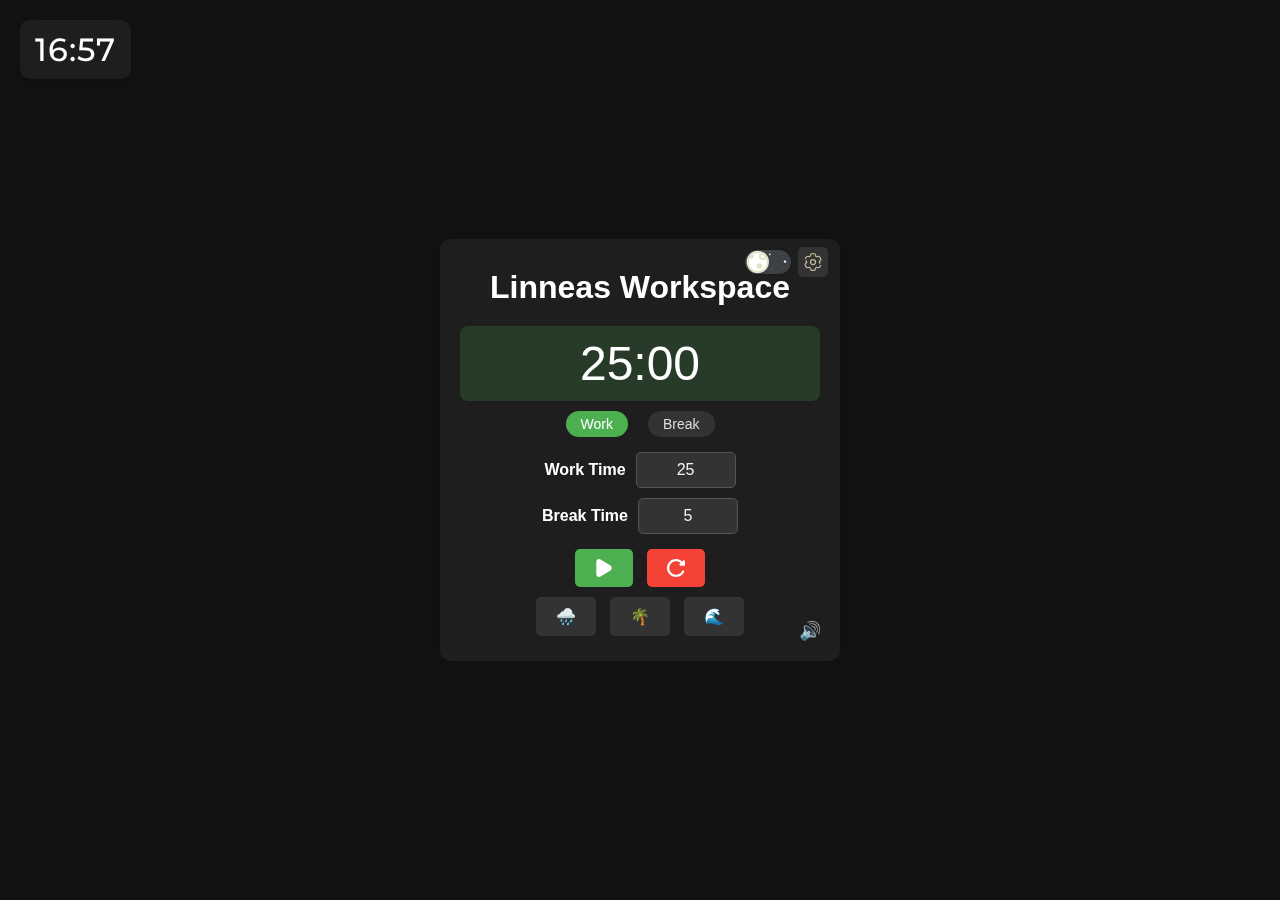
<file: index.html>
<!DOCTYPE html>
<html lang="en">

<head>
    <meta charset="UTF-8">
    <meta name="viewport" content="width=device-width, initial-scale=1.0">
    <title>Linneas Workspace</title>
    <link rel="stylesheet" href="styles.css">
    <link rel="stylesheet" href="darkmode.css">
    <link rel="preconnect" href="https://fonts.googleapis.com">
    <link rel="preconnect" href="https://fonts.gstatic.com" crossorigin>
    <link href="https://fonts.googleapis.com/css2?family=Montserrat:wght@400;500;600&display=swap" rel="stylesheet">
</head>

<body class="dark-mode">
    <div class="rain-container" id="rain-container">
        <!-- Rain drops will be added here by JavaScript -->
    </div>
    <div class="jungle-container" id="jungle-container">
        <!-- Leaves will be added here by JavaScript -->
    </div>
    <div class="ocean-container" id="ocean-container">
        <!-- Waves will be added here by JavaScript -->
    </div>

    <!-- Digital Clock -->
    <div id="digital-clock"></div>

    <main class="pomodoro-timer dark-mode">
        <div class="controls-container">
            <div class="toggle--daynight dark-mode-toggle">
                <input type="checkbox" id="toggle--daynight" class="toggle--checkbox">
                <label class="toggle--btn" for="toggle--daynight"><span class="toggle--feature"></span></label>
            </div>
            <button id="config-button" class="config-button" aria-label="Settings">
                <img src="icons/settings.svg" alt="Settings" class="settings-icon">
            </button>
        </div>
        <h1>Linneas Workspace</h1>

        <!-- Settings Panel -->
        <div id="config-panel" class="config-panel">
            <h3>Settings</h3>
            <div class="config-option">
                <label for="end-sound-volume">End Sound Volume</label>
                <input type="range" id="end-sound-volume" min="0" max="1" step="0.01" value="0.5">
            </div>
        </div>

        <div id="timer" aria-live="polite">25:00</div>

        <!-- Add timer mode selection buttons -->
        <div class="timer-mode-selector">
            <button id="work-mode" class="mode-button active" aria-label="Work Timer Mode">Work</button>
            <button id="break-mode" class="mode-button" aria-label="Break Timer Mode">Break</button>
        </div>

        <form>
            <div>
                <label for="work-time">Work Time</label>
                <input type="number" step="0.1" id="work-time" value="25" aria-label="Work Time">
            </div>
            <div>
                <label for="break-time">Break Time</label>
                <input type="number" step="0.1" id="break-time" value="5" aria-label="Break Time">
            </div>
        </form>
        <div class="control-buttons">
            <button id="start" aria-label="Start Timer">
                <img src="icons/play.svg" alt="Play" class="button-icon" id="play-pause-icon">
            </button>
            <button id="reset" aria-label="Reset Timer">
                <img src="icons/repeat.svg" alt="Reset" class="button-icon">
            </button>
        </div>
        <div class="sound-buttons">
            <button id="rain-sound" class="sound-button" aria-label="Rain Sound">🌧️</button>
            <button id="jungle-sound" class="sound-button" aria-label="Jungle Sound">🌴</button>
            <button id="ocean-sound" class="sound-button" aria-label="Ocean Sound">🌊</button>
        </div>
        <audio id="sound-file" loop></audio>
        <div class="volume-container">
            <div class="volume-icon">🔊</div>
            <div class="volume-slider-container">
                <input type="range" id="volume-slider" min="0" max="1" step="0.01" value="0.5"
                    aria-label="Volume Control">
            </div>
        </div>
        <audio id="end-sound" src="sounds/countdown/end-sound.mp3"></audio>
    </main>
    <script src="script.js"></script>
</body>

</html>
</file>
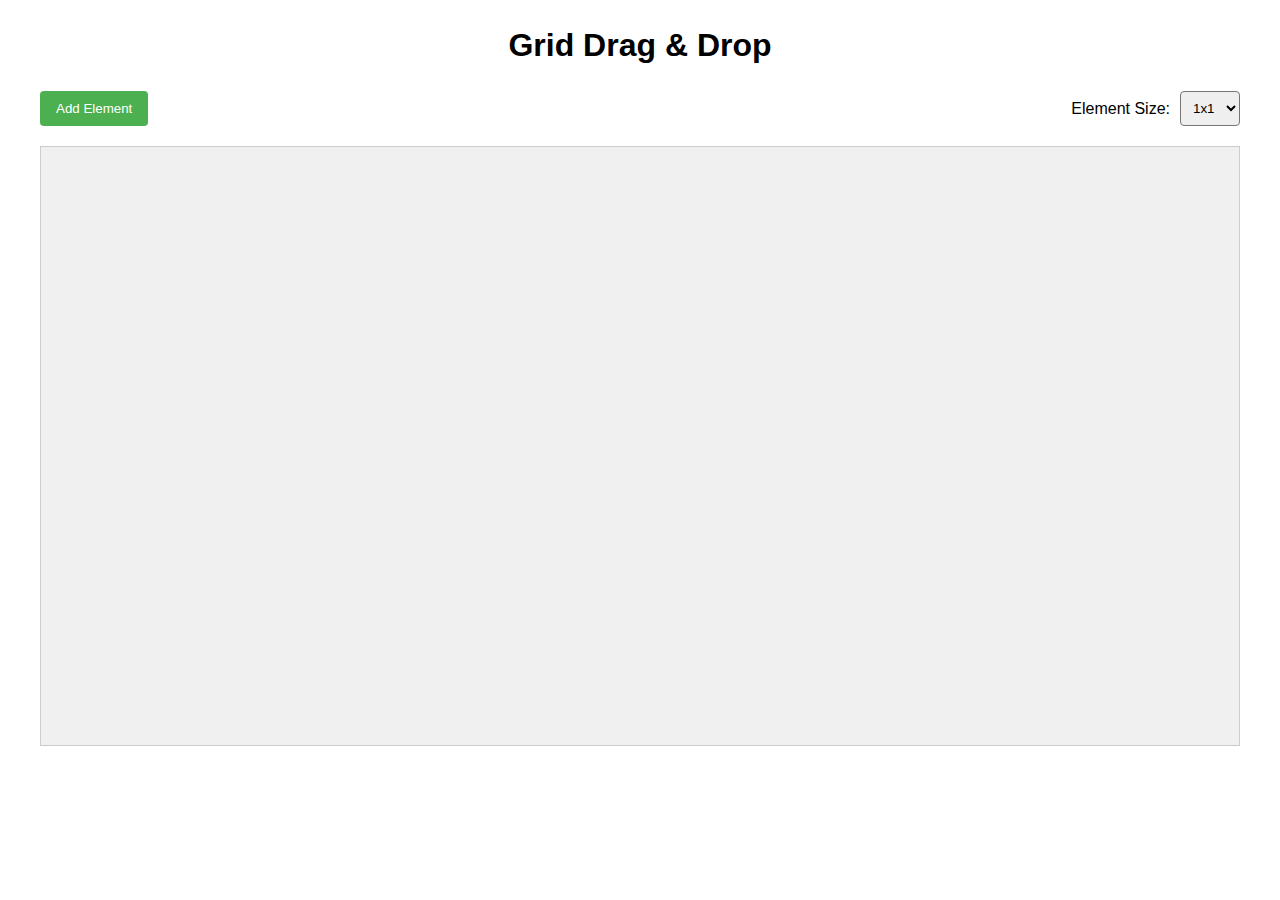
<file: gridproject/index.html>
<!DOCTYPE html>
<html lang="en">
<head>
    <meta charset="UTF-8">
    <meta name="viewport" content="width=device-width, initial-scale=1.0">
    <title>Grid Drag & Drop</title>
    <link rel="stylesheet" href="style.css">
</head>
<body>
    <div class="container">
        <h1>Grid Drag & Drop</h1>
        
        <div class="controls">
            <button id="addElement">Add Element</button>
            <div class="size-controls">
                <label>Element Size:</label>
                <select id="elementSize">
                    <option value="1">1x1</option>
                    <option value="2">2x2</option>
                    <option value="3">3x3</option>
                    <option value="4">4x4</option>
                </select>
            </div>
        </div>
        
        <div class="grid-container" id="grid">
            <!-- Grid elements will be added here dynamically -->
        </div>
    </div>
    
    <script src="script.js"></script>
</body>
</html>
</file>
<file: styles.css>
body {
    display: flex;
    justify-content: center;
    align-items: center;
    height: 100vh;
    background-color: #f4f4f4;
    font-family: Arial, sans-serif;
    margin: 0;
    transition: background-color 0.3s;
}

.pomodoro-timer {
    text-align: center;
    background: white;
    padding: 20px;
    border-radius: 10px;
    box-shadow: 0 0 10px rgba(0, 0, 0, 0.1);
    width: 90%;
    max-width: 400px;
    transition: background-color 0.3s, color 0.3s;
    position: relative;
    z-index: 1;
}

h1 {
    margin-top: 10px;
    margin-bottom: 20px;
}

#timer {
    font-size: 48px;
    /* margin: 20px 0; */
    transition: color 0.5s ease, background-color 0.5s ease;
}

#timer.timer-work,
#timer.timer-break {
    padding: 10px;
    border-radius: 8px;
}

#timer.timer-work {
    background-color: rgba(76, 175, 80, 0.3);
    /* Increased opacity for better visibility */
}

#timer.timer-break {
    background-color: rgba(244, 67, 54, 0.2);
    /* Subtle red background */
}

/* Dark mode adjustments */
.dark-mode #timer.timer-work {
    background-color: rgba(76, 175, 80, 0.2);
}

.dark-mode #timer.timer-break {
    background-color: rgba(244, 67, 54, 0.2);
}

button {
    padding: 10px 20px;
    margin: 5px;
    font-size: 16px;
    border: none;
    border-radius: 5px;
    cursor: pointer;
    width: 100%;
    max-width: 150px;
}

#start {
    background-color: #4CAF50;
    color: white;
}

#reset {
    background-color: #f44336;
    color: white;
}

.sound-button {
    width: 100%;
    max-width: 150px;
    position: relative;
    overflow: hidden;
    transition: all 0.3s ease;
}

.sound-button.active {
    background-color: #2196F3;
    color: white;
}

/* Change icon based on sound playing status rather than just active state */
.sound-button.active.sound-playing::after {
    content: '';
    position: absolute;
    bottom: 3px;
    left: 50%;
    transform: translateX(-50%);
    width: 8px;
    height: 8px;
    background-image: url('icons/pause.svg');
    background-size: contain;
    background-repeat: no-repeat;
    background-position: center;
    filter: brightness(0) invert(1);
    /* Make icon white */
}

.sound-button.active:not(.sound-playing)::after {
    content: '';
    position: absolute;
    bottom: 3px;
    left: 50%;
    transform: translateX(-50%);
    width: 8px;
    height: 8px;
    background-image: url('icons/play.svg');
    background-size: contain;
    background-repeat: no-repeat;
    background-position: center;
    filter: brightness(0) invert(1);
    /* Make icon white */
}

.dark-mode .sound-button.active::after {
    filter: brightness(0) invert(1);
    /* Keep icon white in dark mode */
}

/* When sound button is not active but hovered, show play icon */
.sound-button:not(.active):hover::after {
    content: '';
    position: absolute;
    bottom: 3px;
    left: 50%;
    transform: translateX(-50%);
    width: 8px;
    /* Reduced from 16px */
    height: 8px;
    /* Reduced from 16px */
    background-image: url('icons/play.svg');
    ;
    background-size: contain;
    background-repeat: no-repeat;
    background-position: center;
    opacity: 0.8;
    filter: brightness(0) invert(1);
    /* Make icon white */
}

@media (min-width: 600px) {
    .pomodoro-timer {
        width: 80%;
    }

    button {
        width: auto;
    }

    .sound-button {
        width: auto;
    }
}

body.dark-mode {
    background-color: #121212;
}

.pomodoro-timer.dark-mode {
    background-color: #1e1e1e;
    color: #ffffff;
}

button.dark-mode {
    background-color: #333333;
    color: #ffffff;
}

#start.dark-mode {
    background-color: #4CAF50;
}

#reset.dark-mode {
    background-color: #f44336;
}

.sound-button.dark-mode.active {
    background-color: #2196F3;
}

/* Remove the header-container class as it's no longer needed */
.header-container {
    display: none;
}

.dark-mode-toggle {
    position: absolute;
    top: 5px;
    right: 5px;
    z-index: 10;
    margin: 0;
    padding: 0;
    transform: scale(0.4);
    transform-origin: top right;
}

.toggle-label {
    display: flex;
    align-items: center;
    cursor: pointer;
    position: relative;
    width: 60px;
    height: 30px;
}

.toggle-slider {
    position: absolute;
    top: 0;
    left: 0;
    right: 0;
    bottom: 0;
    background-color: #ccc;
    border-radius: 34px;
    transition: 0.4s;
}

.toggle-slider:before {
    position: absolute;
    content: "";
    height: 24px;
    width: 24px;
    left: 3px;
    bottom: 3px;
    background-color: white;
    border-radius: 50%;
    transition: 0.4s;
}

input:checked+.toggle-label .toggle-slider {
    background-color: #2196F3;
}

input:checked+.toggle-label .toggle-slider:before {
    transform: translateX(30px);
}

.toggle-moon,
.toggle-sun {
    position: absolute;
    top: 50%;
    transform: translateY(-50%);
    font-size: 16px;
    transition: transform 0.4s, opacity 0.4s;
    user-select: none;
    /* Prevent text selection */
}

.toggle-moon {
    left: 6px;
    opacity: 0;
}

.toggle-sun {
    right: 6px;
    opacity: 1;
}

input:not(:checked)+.toggle-label .toggle-moon {
    opacity: 1;
    transform: translateY(-50%) translateX(30px);
}

input:not(:checked)+.toggle-label .toggle-sun {
    opacity: 0;
    transform: translateY(-50%) translateX(0);
}

input:checked+.toggle-label .toggle-moon {
    opacity: 0;
    transform: translateY(-50%) translateX(30px);
}

input:checked+.toggle-label .toggle-sun {
    opacity: 1;
    transform: translateY(-50%) translateX(-30px);
}

.audio-controls {
    display: flex;
    flex-direction: column;
    align-items: center;
    margin-top: 20px;
}

.audio-controls button,
.audio-controls input[type="range"] {
    margin: 5px 0;
    width: 100%;
    max-width: 300px;
}

#audio-controls button {
    background-color: #2196F3;
    color: white;
    border: none;
    border-radius: 5px;
    padding: 10px;
    cursor: pointer;
}

#audio-controls input[type="range"] {
    -webkit-appearance: none;
    appearance: none;
    width: 100%;
    height: 5px;
    background: #ddd;
    outline: none;
    opacity: 0.7;
    transition: opacity .2s;
}

#audio-controls input[type="range"]:hover {
    opacity: 1;
}

#audio-controls input[type="range"]::-webkit-slider-thumb {
    -webkit-appearance: none;
    appearance: none;
    width: 15px;
    height: 15px;
    background: #2196F3;
    cursor: pointer;
    border-radius: 50%;
}

#audio-controls input[type="range"]::-moz-range-thumb {
    width: 15px;
    height: 15px;
    background: #2196F3;
    cursor: pointer;
    border-radius: 50%;
}

/* Volume control styling */
.volume-control {
    display: none;
    margin: 15px auto;
    width: 80%;
    max-width: 200px;
    display: flex;
    flex-direction: column;
    align-items: center;
}

.volume-label {
    margin-bottom: 5px;
    font-size: 0.9em;
    color: #666;
}

.dark-mode .volume-label {
    color: #aaa;
}

#volume-slider {
    -webkit-appearance: none;
    width: 100%;
    height: 5px;
    border-radius: 5px;
    background: #ddd;
    outline: none;
    opacity: 0.7;
    transition: opacity .2s;
}

#volume-slider:hover {
    opacity: 1;
}

#volume-slider::-webkit-slider-thumb {
    -webkit-appearance: none;
    appearance: none;
    width: 15px;
    height: 15px;
    border-radius: 50%;
    background: #2196F3;
    cursor: pointer;
}

#volume-slider::-moz-range-thumb {
    width: 15px;
    height: 15px;
    border-radius: 50%;
    background: #2196F3;
    cursor: pointer;
}

.dark-mode #volume-slider {
    background: #555;
}

/* Form and Input Styles */
form {
    margin-left: 0;
    margin-right: 0;
    margin-bottom: 5px;
}

form div {
    margin: 10px 0;
    display: flex;
    flex-direction: column;
    align-items: center;
}

label {
    margin-bottom: 5px;
    font-weight: bold;
}

input[type="number"] {
    width: 100%;
    max-width: 100px;
    padding: 8px 12px;
    border-radius: 5px;
    border: 1px solid #ccc;
    font-size: 16px;
    text-align: center;
    transition: border-color 0.3s, background-color 0.3s, color 0.3s;
}

input[type="number"]:focus {
    outline: none;
    border-color: #2196F3;
    box-shadow: 0 0 0 2px rgba(33, 150, 243, 0.2);
}

/* Hide spinner buttons on input[type=number] for cleaner look */
input[type="number"]::-webkit-inner-spin-button,
input[type="number"]::-webkit-outer-spin-button {
    -webkit-appearance: none;
    margin: 0;
}

input[type="number"] {
    -moz-appearance: textfield;
    /* Firefox */
}

/* Dark mode styles for input fields */
.pomodoro-timer.dark-mode input[type="number"] {
    background-color: #333;
    color: #f0f0f0;
    border-color: #555;
}

.pomodoro-timer.dark-mode input[type="number"]:focus {
    border-color: #4CAF50;
    box-shadow: 0 0 0 2px rgba(76, 175, 80, 0.2);
}

@media (min-width: 600px) {
    form div {
        flex-direction: row;
        justify-content: center;
        gap: 10px;
    }

    label {
        margin-bottom: 0;
    }
}

/* Timer Mode Selector Styling */
.timer-mode-selector {
    margin-top: 5px;
    display: flex;
    justify-content: center;
    gap: 10px;
}

.mode-button {
    padding: 5px 15px;
    border-radius: 15px;
    background-color: #f1f1f1;
    border: none;
    cursor: pointer;
    font-size: 14px;
    transition: all 0.3s ease;
    color: #333;
    max-width: 80px;
}

.mode-button.active {
    background-color: #4CAF50;
    color: white;
}

.mode-button#break-mode.active {
    background-color: #f44336;
}

.dark-mode .mode-button {
    background-color: #333;
    color: #ddd;
}

.dark-mode .mode-button.active {
    background-color: #4CAF50;
    color: white;
}

.dark-mode .mode-button#break-mode.active {
    background-color: #f44336;
}

/* Common styles for all effect containers */
.rain-container,
.jungle-container,
.ocean-container {
    position: fixed;
    top: 0;
    left: 0;
    width: 100%;
    height: 100%;
    z-index: -1;
    pointer-events: none;
    opacity: 0;
    transition: opacity 2s ease;
    overflow: hidden;
}

.rain-container.active,
.jungle-container.active,
.ocean-container.active {
    opacity: 1;
}

/* Rain Effect Styles */
.raindrop {
    position: absolute;
    width: 2px;
    height: 15px;
    background: linear-gradient(transparent, #4e9ad8);
    border-radius: 5px;
    opacity: 0;
    animation: fall linear infinite;
    animation-fill-mode: forwards;
}

.dark-mode .raindrop {
    background: linear-gradient(transparent, #5eb1ff);
}

.light-mode .raindrop {
    background: linear-gradient(transparent, #4e9ad8);
}

@keyframes fall {
    0% {
        transform: translateY(-120vh);
        opacity: 0;
    }

    10% {
        opacity: 0.6;
    }

    100% {
        transform: translateY(120vh);
        opacity: 0.6;
    }
}

/* Jungle Effect Styles */
.leaf {
    position: absolute;
    width: 25px;
    height: 25px;
    background-size: contain;
    background-repeat: no-repeat;
    background-position: center;
    opacity: 0;
    transform: translateY(-120vh);
    /* Start above viewport */
    animation: leafFall linear infinite;
    animation-fill-mode: forwards;
    will-change: transform, opacity;
    /* Performance optimization */
}

.leaf.leaf1 {
    background-image: url('data:image/svg+xml;utf8,<svg xmlns="http://www.w3.org/2000/svg" viewBox="0 0 24 24" fill="%2368a063"><path d="M17,8C8,10 5.9,16.17 3.82,21.34L5.71,22L6.66,19.7C7.14,19.87 7.64,20 8,20C19,20 22,3 22,3C21,5 14,5.25 9,6.25C4,7.25 2,11.5 2,13.5C2,15.5 3.75,17.25 3.75,17.25C7,8 17,8 17,8Z"/></svg>');
}

.leaf.leaf2 {
    background-image: url('data:image/svg+xml;utf8,<svg xmlns="http://www.w3.org/2000/svg" viewBox="0 0 24 24" fill="%234caf50"><path d="M17,8C8,10 5.9,16.17 3.82,21.34L5.71,22L6.66,19.7C7.14,19.87 7.64,20 8,20C19,20 22,3 22,3C21,5 14,5.25 9,6.25C4,7.25 2,11.5 2,13.5C2,15.5 3.75,17.25 3.75,17.25C7,8 17,8 17,8Z" transform="rotate(120 12 12)"/></svg>');
}

.leaf.leaf3 {
    background-image: url('data:image/svg+xml;utf8,<svg xmlns="http://www.w3.org/2000/svg" viewBox="0 0 24 24" fill="%2381c784"><path d="M17,8C8,10 5.9,16.17 3.82,21.34L5.71,22L6.66,19.7C7.14,19.87 7.64,20 8,20C19,20 22,3 22,3C21,5 14,5.25 9,6.25C4,7.25 2,11.5 2,13.5C2,15.5 3.75,17.25 3.75,17.25C7,8 17,8 17,8Z" transform="rotate(240 12 12)"/></svg>');
}

.dark-mode .leaf {
    filter: brightness(1.2);
}

.light-mode .leaf {
    filter: brightness(0.95);
}

@keyframes leafFall {
    0% {
        transform: translateY(-120vh) rotate(0deg);
        opacity: 0;
    }

    2% {
        /* Even faster fade in */
        opacity: 0.8;
    }

    100% {
        transform: translateY(120vh) rotate(360deg);
        opacity: 0.8;
    }
}

/* Enhanced Ocean Effect Styles - Layered Cardboard-style Waves with Curves */
.ocean-container {
    perspective: 1000px;
    transform-style: preserve-3d;
}

.wave-layer {
    position: absolute;
    width: 120%;
    left: -10%;
    bottom: 0;
    /* All layers now align to bottom of screen */
    transform-origin: center bottom;
    background-repeat: no-repeat;
    background-size: 100% 100%;
    pointer-events: none;
    z-index: -1;
    overflow: hidden;
    transform: translateZ(0);
    backface-visibility: hidden;
}

/* Fix wave layer z-index ordering to ensure proper stacking */
.wave-layer:nth-child(1) {
    height: 250px; /* Increase height to ensure coverage */
    margin-bottom: -20px; /* Push slightly below the bottom of the viewport */
    background-color: #003366; /* Darkest blue - bottom layer */
    z-index: -5;
    clip-path: polygon(100% 100%, 0% 100% , 0.00% 56.67%, 2.00% 56.46%, 4.00% 55.84%, 6.00% 54.86%, 8.00% 53.57%, 10.00% 52.06%, 12.00% 50.42%, 14.00% 48.75%, 16.00% 47.16%, 18.00% 45.75%, 20.00% 44.61%, 22.00% 43.80%, 24.00% 43.39%, 26.00% 43.39%, 28.00% 43.80%, 30.00% 44.61%, 32.00% 45.75%, 34.00% 47.16%, 36.00% 48.75%, 38.00% 50.42%, 40.00% 52.06%, 42.00% 53.57%, 44.00% 54.86%, 46.00% 55.84%, 48.00% 56.46%, 50.00% 56.67%, 52.00% 56.46%, 54.00% 55.84%, 56.00% 54.86%, 58.00% 53.57%, 60.00% 52.06%, 62.00% 50.42%, 64.00% 48.75%, 66.00% 47.16%, 68.00% 45.75%, 70.00% 44.61%, 72.00% 43.80%, 74.00% 43.39%, 76.00% 43.39%, 78.00% 43.80%, 80.00% 44.61%, 82.00% 45.75%, 84.00% 47.16%, 86.00% 48.75%, 88.00% 50.42%, 90.00% 52.06%, 92.00% 53.57%, 94.00% 54.86%, 96.00% 55.84%, 98.00% 56.46%, 100.00% 56.67%);
    animation: waveBob1 6s ease-in-out infinite alternate;
}

.wave-layer:nth-child(2) {
    height: 300px;
    background-color: #0066cc;
    z-index: -6;
    clip-path: polygon(100% 100%, 0% 100% , 0.00% 44.89%, 2.00% 43.99%, 4.00% 43.46%, 6.00% 43.34%, 8.00% 43.65%, 10.00% 44.35%, 12.00% 45.40%, 14.00% 46.75%, 16.00% 48.30%, 18.00% 49.95%, 20.00% 51.61%, 22.00% 53.17%, 24.00% 54.53%, 26.00% 55.60%, 28.00% 56.33%, 30.00% 56.65%, 32.00% 56.56%, 34.00% 56.05%, 36.00% 55.17%, 38.00% 53.96%, 40.00% 52.50%, 42.00% 50.88%, 44.00% 49.21%, 46.00% 47.59%, 48.00% 46.12%, 50.00% 44.89%, 52.00% 43.99%, 54.00% 43.46%, 56.00% 43.34%, 58.00% 43.65%, 60.00% 44.35%, 62.00% 45.40%, 64.00% 46.75%, 66.00% 48.30%, 68.00% 49.95%, 70.00% 51.61%, 72.00% 53.17%, 74.00% 54.53%, 76.00% 55.60%, 78.00% 56.33%, 80.00% 56.65%, 82.00% 56.56%, 84.00% 56.05%, 86.00% 55.17%, 88.00% 53.96%, 90.00% 52.50%, 92.00% 50.88%, 94.00% 49.21%, 96.00% 47.59%, 98.00% 46.12%, 100.00% 44.89%);
    animation: waveBob2 7s ease-in-out infinite alternate;
}

.wave-layer:nth-child(3) {
    height: 420px;
    background-color: #3399ff;
    z-index: -7;
    clip-path: polygon(100% 100%, 0% 100% , 0.00% 43.74%, 2.00% 44.50%, 4.00% 45.61%, 6.00% 46.99%, 8.00% 48.57%, 10.00% 50.23%, 12.00% 51.88%, 14.00% 53.41%, 16.00% 54.73%, 18.00% 55.75%, 20.00% 56.41%, 22.00% 56.66%, 24.00% 56.50%, 26.00% 55.93%, 28.00% 54.99%, 30.00% 53.73%, 32.00% 52.24%, 34.00% 50.60%, 36.00% 48.93%, 38.00% 47.33%, 40.00% 45.90%, 42.00% 44.72%, 44.00% 43.87%, 46.00% 43.41%, 48.00% 43.37%, 50.00% 43.74%, 52.00% 44.50%, 54.00% 45.61%, 56.00% 46.99%, 58.00% 48.57%, 60.00% 50.23%, 62.00% 51.88%, 64.00% 53.41%, 66.00% 54.73%, 68.00% 55.75%, 70.00% 56.41%, 72.00% 56.66%, 74.00% 56.50%, 76.00% 55.93%, 78.00% 54.99%, 80.00% 53.73%, 82.00% 52.24%, 84.00% 50.60%, 86.00% 48.93%, 88.00% 47.33%, 90.00% 45.90%, 92.00% 44.72%, 94.00% 43.87%, 96.00% 43.41%, 98.00% 43.37%, 100.00% 43.74%);
    animation: waveBob3 5.5s ease-in-out infinite alternate;
}

.wave-layer:nth-child(4) {
    height: 480px;
    background-color: #66b3ff;
    z-index: -8;
    clip-path: polygon(100% 100%, 0% 100% , 0.00% 56.26%, 2.00% 56.63%, 4.00% 56.59%, 6.00% 56.13%, 8.00% 55.28%, 10.00% 54.10%, 12.00% 52.67%, 14.00% 51.07%, 16.00% 49.40%, 18.00% 47.76%, 20.00% 46.27%, 22.00% 45.01%, 24.00% 44.07%, 26.00% 43.50%, 28.00% 43.34%, 30.00% 43.59%, 32.00% 44.25%, 34.00% 45.27%, 36.00% 46.59%, 38.00% 48.12%, 40.00% 49.77%, 42.00% 51.43%, 44.00% 53.01%, 46.00% 54.39%, 48.00% 55.50%, 50.00% 56.26%, 52.00% 56.63%, 54.00% 56.59%, 56.00% 56.13%, 58.00% 55.28%, 60.00% 54.10%, 62.00% 52.67%, 64.00% 51.07%, 66.00% 49.40%, 68.00% 47.76%, 70.00% 46.27%, 72.00% 45.01%, 74.00% 44.07%, 76.00% 43.50%, 78.00% 43.34%, 80.00% 43.59%, 82.00% 44.25%, 84.00% 45.27%, 86.00% 46.59%, 88.00% 48.12%, 90.00% 49.77%, 92.00% 51.43%, 94.00% 53.01%, 96.00% 54.39%, 98.00% 55.50%, 100.00% 56.26%);
    animation: waveBob4 4.5s ease-in-out infinite alternate;
}

.wave-layer:nth-child(5) {
    height: 600px;
    background-color: #99ccff; /* Lightest blue - top layer */
    z-index: -9;
    clip-path: polygon(100% 100%, 0% 100% , 0.00% 46.37%, 2.00% 45.09%, 4.00% 44.12%, 6.00% 43.53%, 8.00% 43.33%, 10.00% 43.56%, 12.00% 44.19%, 14.00% 45.19%, 16.00% 46.49%, 18.00% 48.01%, 20.00% 49.65%, 22.00% 51.32%, 24.00% 52.90%, 26.00% 54.30%, 28.00% 55.43%, 30.00% 56.22%, 32.00% 56.62%, 34.00% 56.60%, 36.00% 56.17%, 38.00% 55.35%, 40.00% 54.20%, 42.00% 52.78%, 44.00% 51.18%, 46.00% 49.51%, 48.00% 47.87%, 50.00% 46.37%, 52.00% 45.09%, 54.00% 44.12%, 56.00% 43.53%, 58.00% 43.33%, 60.00% 43.56%, 62.00% 44.19%, 64.00% 45.19%, 66.00% 46.49%, 68.00% 48.01%, 70.00% 49.65%, 72.00% 51.32%, 74.00% 52.90%, 76.00% 54.30%, 78.00% 55.43%, 80.00% 56.22%, 82.00% 56.62%, 84.00% 56.60%, 86.00% 56.17%, 88.00% 55.35%, 90.00% 54.20%, 92.00% 52.78%, 94.00% 51.18%, 96.00% 49.51%, 98.00% 47.87%, 100.00% 46.37%);
    animation: waveBob5 6.5s ease-in-out infinite alternate;
}

/* Wave top highlight - adds white trim to the wave peaks */
.wave-layer::before {
    content: '';
    position: absolute;
    top: 0;
    left: 0;
    width: 100%;
    height: 100%;
    background: linear-gradient(to bottom,
            rgba(255, 255, 255, 0.8) 0%,
            rgba(255, 255, 255, 0.4) 8%,
            rgba(255, 255, 255, 0) 15%);
    z-index: 1;
    pointer-events: none;
}

/* Wave animations with different timings */
@keyframes waveBob1 {

    0%,
    100% {
        transform: translateY(5px); /* Less downward movement */
    }

    50% {
        transform: translateY(-2px); /* Less upward movement to prevent gap */
    }
}

@keyframes waveBob2 {

    0%,
    100% {
        transform: translateY(-5px);
    }

    50% {
        transform: translateY(5px);
    }
}

@keyframes waveBob3 {

    0%,
    100% {
        transform: translateY(7px);
    }

    50% {
        transform: translateY(-7px);
    }
}

@keyframes waveBob4 {

    0%,
    100% {
        transform: translateY(-6px);
    }

    50% {
        transform: translateY(6px);
    }
}

@keyframes waveBob5 {

    0%,
    100% {
        transform: translateY(4px);
    }

    50% {
        transform: translateY(-4px);
    }
}

/* Fish animation styles */
.ocean-fish {
    position: absolute;
    background-size: contain;
    background-repeat: no-repeat;
    background-position: center;
    width: 50px;
    height: 30px;
    opacity: 0;
    z-index: -1; /* Make fish appear above wave layers */
    transform-origin: center;
    pointer-events: none;
    transform: scaleX(-1); /* Flip fish horizontally so head is on the right side */
}

/* Fish variant styles */
.fish-blue {
    background-image: url('fish/fish-blue.svg');
    width: 40px;
    height: 25px;
}

.fish-goldfish {
    background-image: url('fish/fish-goldfish.svg');
    width: 42px;
    height: 28px;
}

.fish-yellow {
    background-image: url('fish/fish-yellow.svg');
    width: 45px;
    height: 30px;
}

.fish-tuna {
    background-image: url('fish/fish-tuna.svg');
    width: 48px;
    height: 32px;
}

.fish-siamese {
    background-image: url('fish/fish-siamese-fighting.svg');
    width: 38px;
    height: 26px;
}

.fish-prawn {
    background-image: url('fish/prawn.svg');
    width: 32px;
    height: 22px;
}

.ocean-fish.jumping {
    /* animation: fishJump 4s ease-in-out forwards; */
    animation: fishJump 4s linear forwards;
    z-index: 0;  /* Ensure jumping fish appear above waves */
}

@keyframes fishJump {
    0% {
        opacity: 0;
        transform: translate(0, 50px) rotate(0deg) scaleX(-1);
    }

    10% {
        opacity: 1;
        transform: translate(10px, 20px) rotate(-15deg) scaleX(-1);
    }

    30% {
        transform: translate(30px, -50px) rotate(-30deg) scaleX(-1);
    }

    50% {
        transform: translate(50px, -80px) rotate(-15deg) scaleX(-1);
    }

    70% {
        transform: translate(70px, -30px) rotate(15deg) scaleX(-1);
    }

    90% {
        opacity: 1;
        transform: translate(90px, 20px) rotate(30deg) scaleX(-1);
    }

    100% {
        opacity: 0;
        transform: translate(100px, 50px) rotate(0deg) scaleX(-1);
    }
}

.dark-mode .ocean-fish {
    filter: brightness(1.2) saturate(1.1);
}

.bubble {
    position: absolute;
    bottom: -10px;
    width: 8px;
    height: 8px;
    border-radius: 50%;
    background-color: rgba(255, 255, 255, 0.6);
    animation: bubbleRise linear infinite;
    z-index: -1;
}

@keyframes bubbleRise {
    0% {
        transform: translateY(0) translateX(0);
        opacity: 0;
    }

    20% {
        opacity: 0.8;
    }

    100% {
        transform: translateY(-150vh) translateX(30px);
        opacity: 0;
    }
}

/* Positioning and sizing for the toggle */
.toggle-corner {
    position: absolute;
    top: 10px;
    right: 10px;
    margin: 0;
}

.toggle-small .toggle--btn {
    transform: scale(0.5);
    /* margin-top: -15px; */
    margin-top: 0px;
}

.toggle-small {
    margin-top: 10px;
}

/* Button icon styles */
.button-icon {
    width: 18px;
    /* height: 24px; */
    display: block;
    margin: 0 auto;
}

/* Dark mode styling for SVG icons */
.dark-mode .button-icon {
    filter: invert(1);
}

/* Expandable Volume Control - Fixed to expand right */
.volume-container {
    display: flex;
    align-items: center;
    justify-content: flex-start;
    /* margin: 15px 0; */
    position: relative;
    width: 40px;
    height: 40px;
    transition: width 0.3s ease;
    overflow: hidden;
    border-radius: 20px;
    transform-origin: right bottom
}

/* When expanded, adjust the transform to keep left edge in place */
.volume-container:hover {
    /* width: 150px; */
    background-color: rgba(0, 0, 0, 0.1);
    /* transform: translateX(calc(-20px - 50%)); */
}

.dark-mode .volume-container:hover {
    background-color: rgba(255, 255, 255, 0.1);
}

.volume-icon {
    display: flex;
    align-items: center;
    justify-content: center;
    min-width: 40px;
    /* Use min-width to prevent shrinking */
    height: 40px;
    cursor: pointer;
    font-size: 18px;
    z-index: 2;
}

.volume-slider-container {
    width: 0;
    overflow: hidden;
    transition: width 0.3s ease;
    margin-left: 0;
    /* Ensure no margin pushes content */
}

.volume-container:hover .volume-slider-container {
    /* width: 100px; */
    /* padding-right: 10px; */
}

#volume-slider {
    -webkit-appearance: none;
    width: 100%;
    height: 4px;
    border-radius: 2px;
    background: #ddd;
    outline: none;
    opacity: 0.7;
    transition: opacity .2s;
}

#volume-slider:hover {
    opacity: 1;
}

#volume-slider::-webkit-slider-thumb {
    -webkit-appearance: none;
    appearance: none;
    width: 12px;
    height: 12px;
    border-radius: 50%;
    background: #2196F3;
    cursor: pointer;
}

#volume-slider::-moz-range-thumb {
    width: 12px;
    height: 12px;
    border-radius: 50%;
    background: #2196F3;
    cursor: pointer;
}

.dark-mode #volume-slider {
    background: #555;
}

/* Repositioned Volume Control - Fixed in bottom right corner */
.volume-container {
    display: flex;
    flex-direction: column-reverse;
    /* Stack elements from bottom to top */
    align-items: center;
    position: absolute;
    /* Position absolutely */
    bottom: 10px;
    /* Position at bottom */
    right: 10px;
    /* Position at right */
    width: 40px;
    height: 40px;
    transition: height 0.3s ease;
    overflow: hidden;
    border-radius: 20px;
    z-index: 5;
    /* Ensure it appears above other elements */
    background-color: transparent;
}

/* Hide volume controls on mobile devices */
@media (max-width: 768px) {
    .volume-container {
        display: none;
    }
}

.volume-container:hover {
    height: 150px;
    /* Expand upward */
    background-color: rgba(0, 0, 0, 0.1);
}

.dark-mode .volume-container:hover {
    background-color: rgba(255, 255, 255, 0.1);
}

.volume-icon {
    display: flex;
    align-items: center;
    justify-content: center;
    min-height: 40px;
    /* Use min-height instead of min-width */
    width: 40px;
    cursor: pointer;
    font-size: 18px;
    z-index: 2;
}

.volume-slider-container {
    height: 0;
    /* Start with zero height */
    width: 100%;
    /* Full width of container */
    overflow: hidden;
    transition: height 0.3s ease;
    display: flex;
    flex-direction: column;
    justify-content: center;
    align-items: center;
}

.volume-container:hover .volume-slider-container {
    height: 100px;
    /* Expand to this height */
    padding-top: 10px;
    padding-bottom: 10px;
}

#volume-slider {
    -webkit-appearance: none;
    width: 100px;
    /* Fixed width */
    height: 4px;
    /* This becomes the width when rotated */
    border-radius: 2px;
    background: #ddd;
    outline: none;
    opacity: 0.7;
    transition: opacity .2s;
    transform: rotate(270deg);
    /* Rotate the slider to be vertical */
}

/* Digital Clock Styles */
#digital-clock {
    position: fixed;
    top: 20px;
    left: 20px;
    font-size: 2rem;
    font-family: 'Montserrat', sans-serif;
    font-weight: 500;
    background-color: #1e1e1e;
    color: #ffffff;
    padding: 10px 15px;
    border-radius: 10px;
    box-shadow: 0 2px 10px rgba(0, 0, 0, 0.2);
    z-index: 10;
    transition: all 0.3s ease;
    letter-spacing: 1px;
}

body:not(.dark-mode) #digital-clock {
    background-color: rgba(255, 255, 255, 0.8);
    color: #333;
    box-shadow: 0 2px 10px rgba(0, 0, 0, 0.1);
}

@media (max-width: 600px) {
    #digital-clock {
        font-size: 1.5rem;
        padding: 5px 10px;
        top: 10px;
        left: 10px;
    }
}

/* Settings Button and Panel Styles */
.config-button {
    position: absolute;
    top: 5px;
    right: 40px; /* Position to the right of the dark mode toggle */
    background: none;
    border: none;
    padding: 0;
    cursor: pointer;
    width: 24px;
    height: 24px;
    margin: 0;
    z-index: 10;
}

.settings-icon {
    width: 100%;
    height: 100%;
    opacity: 0.7;
    transition: opacity 0.3s ease;
}

.settings-icon:hover {
    opacity: 1;
}

.dark-mode .settings-icon {
    filter: invert(1);
}

.config-panel {
    position: absolute;
    top: 40px;
    right: 10px;
    background-color: white;
    border-radius: 8px;
    padding: 15px;
    box-shadow: 0 3px 10px rgba(0, 0, 0, 0.2);
    width: 250px;
    max-width: 90%;
    z-index: 100;
    display: none;
    transition: opacity 0.3s, transform 0.3s;
    opacity: 0;
    transform: translateY(-10px);
}

.config-panel.active {
    display: block;
    opacity: 1;
    transform: translateY(0);
}

.dark-mode .config-panel {
    background-color: #333;
    color: #fff;
    box-shadow: 0 3px 10px rgba(0, 0, 0, 0.5);
}

.config-panel h3 {
    margin-top: 0;
    margin-bottom: 15px;
    font-size: 16px;
    color: #333;
}

.dark-mode .config-panel h3 {
    color: #fff;
}

.config-option {
    margin-bottom: 10px;
}

.config-option label {
    display: block;
    margin-bottom: 5px;
    font-size: 14px;
}

.config-option input[type="range"] {
    width: 100%;
    -webkit-appearance: none;
    height: 5px;
    border-radius: 5px;
    background: #ddd;
    outline: none;
    opacity: 0.7;
    transition: opacity .2s;
}

.config-option input[type="range"]:hover {
    opacity: 1;
}

.config-option input[type="range"]::-webkit-slider-thumb {
    -webkit-appearance: none;
    appearance: none;
    width: 15px;
    height: 15px;
    border-radius: 50%;
    background: #2196F3;
    cursor: pointer;
}

.dark-mode .config-option input[type="range"] {
    background: #555;
}

/* Controls container for buttons in top-right */
.controls-container {
    position: absolute;
    top: -12px;
    right: 12px;
    z-index: 10;
    display: flex;
    align-items: center;
    justify-content: flex-end;
    gap: 5px;
}

/* Remove conflicting absolute positioning */
.dark-mode-toggle {
    position: static; /* Changed from absolute - important! */
    margin: 0;
    padding: 0;
    transform: scale(0.4);
    transform-origin: right;
    flex-shrink: 0;
}

/* Remove redundant absolute positioned styles */
.toggle-corner, 
.toggle-small .toggle--btn,
.toggle-small {
    margin: 0;
    position: static;
}

/* Settings button styling */
.config-button {
    position: static; /* Changed from absolute - important! */
    background: none;
    border: none;
    padding: 0;
    cursor: pointer;
    width: 30px;
    height: 30px;
    margin: 0;
    display: flex;
    align-items: center;
    justify-content: center;
    flex-shrink: 0;
}

.settings-icon {
    width: 20px;
    height: 20px;
    opacity: 0.8;
    transition: opacity 0.3s ease;
}
</file>
<file: darkmode.css>
*,
*::before,
*::after {
    box-sizing: border-box;
}

/* =====================================================
    Some defaults across all toggle demos
    ===================================================== */

.toggle {
    display: block;
    text-align: center;
    margin-top: 40px;
    user-select: none;
}

.toggle--checkbox {
    display: none;
}

.toggle--btn {
    display: block;
    margin: 0 auto;
    font-size: 1.4em;
    transition: all 350ms ease-in;
    &:hover {
        cursor: pointer;
    }
}

.toggle--btn,
.toggle--checkbox,
.toggle--feature {
    &,
    &:before,
    &:after {
        transition: all 250ms ease-in;
    }
    &:before,
    &:after {
        content: '';
        display: block;
    }
}

.toggle--daynight,
.toggle--like {
    .toggle--btn {
        position: relative;
        height: 70px;
        width: 125px;
        border-radius: 70px;
        /* //toggle button */
        &:before {
            position: absolute;
            top: 2px;
            left: 4px;
            width: 56px;
            height: 56px;
            border-radius: 50%;
        }
    }
}

.toggle--daynight {
    .toggle--btn {
        border: 5px solid #1c1c1c;
        background-color: #3c4145;
        /* //toggle button */
        &:before {
            background-color: #fff;
            border: 5px solid #e3e3c7;
        }
        &:after {
            position: absolute;
            top: 62%;
            left: calc(125px - 56px - 10px - 20px);
            z-index: 10;
            width: 11.2px;
            height: 11.2px;
            opacity: 0;
            background-color: #fff;
            border-radius: 50%;
            /* //crazy ass box-shadow to make the cloud */
            box-shadow: #fff 0 0,
                #fff 3px 0,
                #fff 6px 0,
                #fff 9px 0,
                #fff 11px 0,
                #fff 14px 0,
                #fff 16px 0,
                #fff 21px -1px 0 1px,
                #fff 16px -7px 0 -2px,
                #fff 7px -7px 0 1px,
                #d3d3d3 0 0 0 4px,
                #d3d3d3 6px 0 0 4px,
                #d3d3d3 11px 0 0 4px,
                #d3d3d3 16px 0 0 4px,
                #d3d3d3 21px -1px 0 5px,
                #d3d3d3 16px -7px 0 1px,
                #d3d3d3 7px -7px 0 5px;
            transition: opacity 100ms ease-in;
        }
    }

    @keyframes starry_star {
        50% {
            background-color: rgba(255, 255, 255, 0.1);
            box-shadow: #fff 30px -3px 0 0,
                #fff 12px 10px 0 -1px,
                rgba(255, 255, 255, 0.1) 38px 18px 0 1px,
                #fff 32px 34px 0 0,
                rgba(255, 255, 255, 0.1) 20px 24px 0 -1.5px,
                #fff 5px 38px 0 1px;
        }
    }

    @keyframes bounceIn {
        0% {
            opacity: 0;
            transform: scale(.3);
        }
        50% {
            opacity: 100;
            transform: scale(1.1);
        }
        55% {
            transform: scale(1.1);
        }
        75% {
            transform: scale(.9);
        }
        100% {
            opacity: 100;
            transform: scale(1);
        }
    }

    /* //stars */
    .toggle--feature {
        display: block;
        position: absolute;
        top: 9px;
        left: 52.5%;
        z-index: 20;
        width: 4px;
        height: 4px;
        border-radius: 50%;
        background-color: #fff;
        box-shadow: rgba(255, 255, 255, 0.1) 30px -3px 0 0,
            rgba(255, 255, 255, 0.1) 12px 10px 0 -1px,
            #fff 38px 18px 0 1px,
            rgba(255, 255, 255, 0.1) 32px 34px 0 0,
            #fff 20px 24px 0 -1.5px,
            rgba(255, 255, 255, 0.1) 5px 38px 0 1px;
        animation: starry_star 5s ease-in-out infinite;
        &:before {
            position: absolute;
            top: -2px;
            left: -25px;
            width: 18px;
            height: 18px;
            background-color: #fff;
            border-radius: 50%;
            border: 5px solid #e3e3c7;
            box-shadow: #e3e3c7 -28px 0 0 -3px,
                #e3e3c7 -8px 24px 0 -2px;
            transform-origin: -6px 130%;
        }
    }

    /* //what happens once checkbox is checked */
    .toggle--checkbox:checked {
        &+.toggle--btn {
            background-color: #9ee3fb;
            border: 5px solid #86c3d7;
            &:before {
                left: calc(125px - 56px - 10px - 4px);
                background-color: #ffdf6d;
                border: 5px solid #e1c348;
            }
            &:after {
                opacity: 100;
                animation-name: bounceIn;
                animation-duration: 0.60s;
                animation-delay: 0.10s;
                animation-fill-mode: backwards;
                animation-timing-function: ease-in-out;
            }
            >.toggle--feature {
                opacity: 0;
                box-shadow: rgba(255, 255, 255, 0.1) 30px -3px 0 -4px,
                    rgba(255, 255, 255, 0.1) 12px 10px 0 -5px,
                    #fff 38px 18px 0 -3px,
                    rgba(255, 255, 255, 0.1) 32px 34px 0 -4px,
                    #fff 20px 24px 0 -5.5px,
                    rgba(255, 255, 255, 0.1) 5px 38px 0 -3px;
                animation: none;
                &:before {
                    left: 25px;
                    transform: rotate(70deg);
                }
            }
        }
    }
}
</file>
<file: gridproject/style.css>
* {
    box-sizing: border-box;
    margin: 0;
    padding: 0;
}

body {
    font-family: Arial, sans-serif;
    line-height: 1.6;
    padding: 20px;
}

.container {
    max-width: 1200px;
    margin: 0 auto;
}

h1 {
    margin-bottom: 20px;
    text-align: center;
}

.controls {
    display: flex;
    justify-content: space-between;
    margin-bottom: 20px;
}

button {
    padding: 8px 16px;
    background-color: #4CAF50;
    color: white;
    border: none;
    cursor: pointer;
    border-radius: 4px;
}

button:hover {
    background-color: #45a049;
}

.size-controls {
    display: flex;
    align-items: center;
    gap: 10px;
}

select {
    padding: 8px;
    border-radius: 4px;
}

.grid-container {
    display: grid;
    grid-template-columns: repeat(12, 1fr);
    grid-auto-rows: 50px;
    gap: 5px;
    background-color: #f0f0f0;
    padding: 15px;
    min-height: 600px;
    position: relative;
    border: 1px solid #ccc;
}

.grid-item {
    background-color: #3498db;
    border-radius: 4px;
    display: flex;
    justify-content: center;
    align-items: center;
    color: white;
    font-weight: bold;
    cursor: move;
    position: absolute;
    z-index: 1;
    box-shadow: 0 2px 5px rgba(0,0,0,0.2);
    transition: background-color 0.2s ease;
}

.grid-item.dragging {
    opacity: 0.7;
    z-index: 10;
}

.grid-item.invalid-position {
    background-color: #e74c3c;
    opacity: 0.7;
}

.grid-item .resize-handle {
    position: absolute;
    bottom: 5px;
    right: 5px;
    width: 10px;
    height: 10px;
    background-color: white;
    cursor: se-resize;
    border-radius: 50%;
}
</file>
